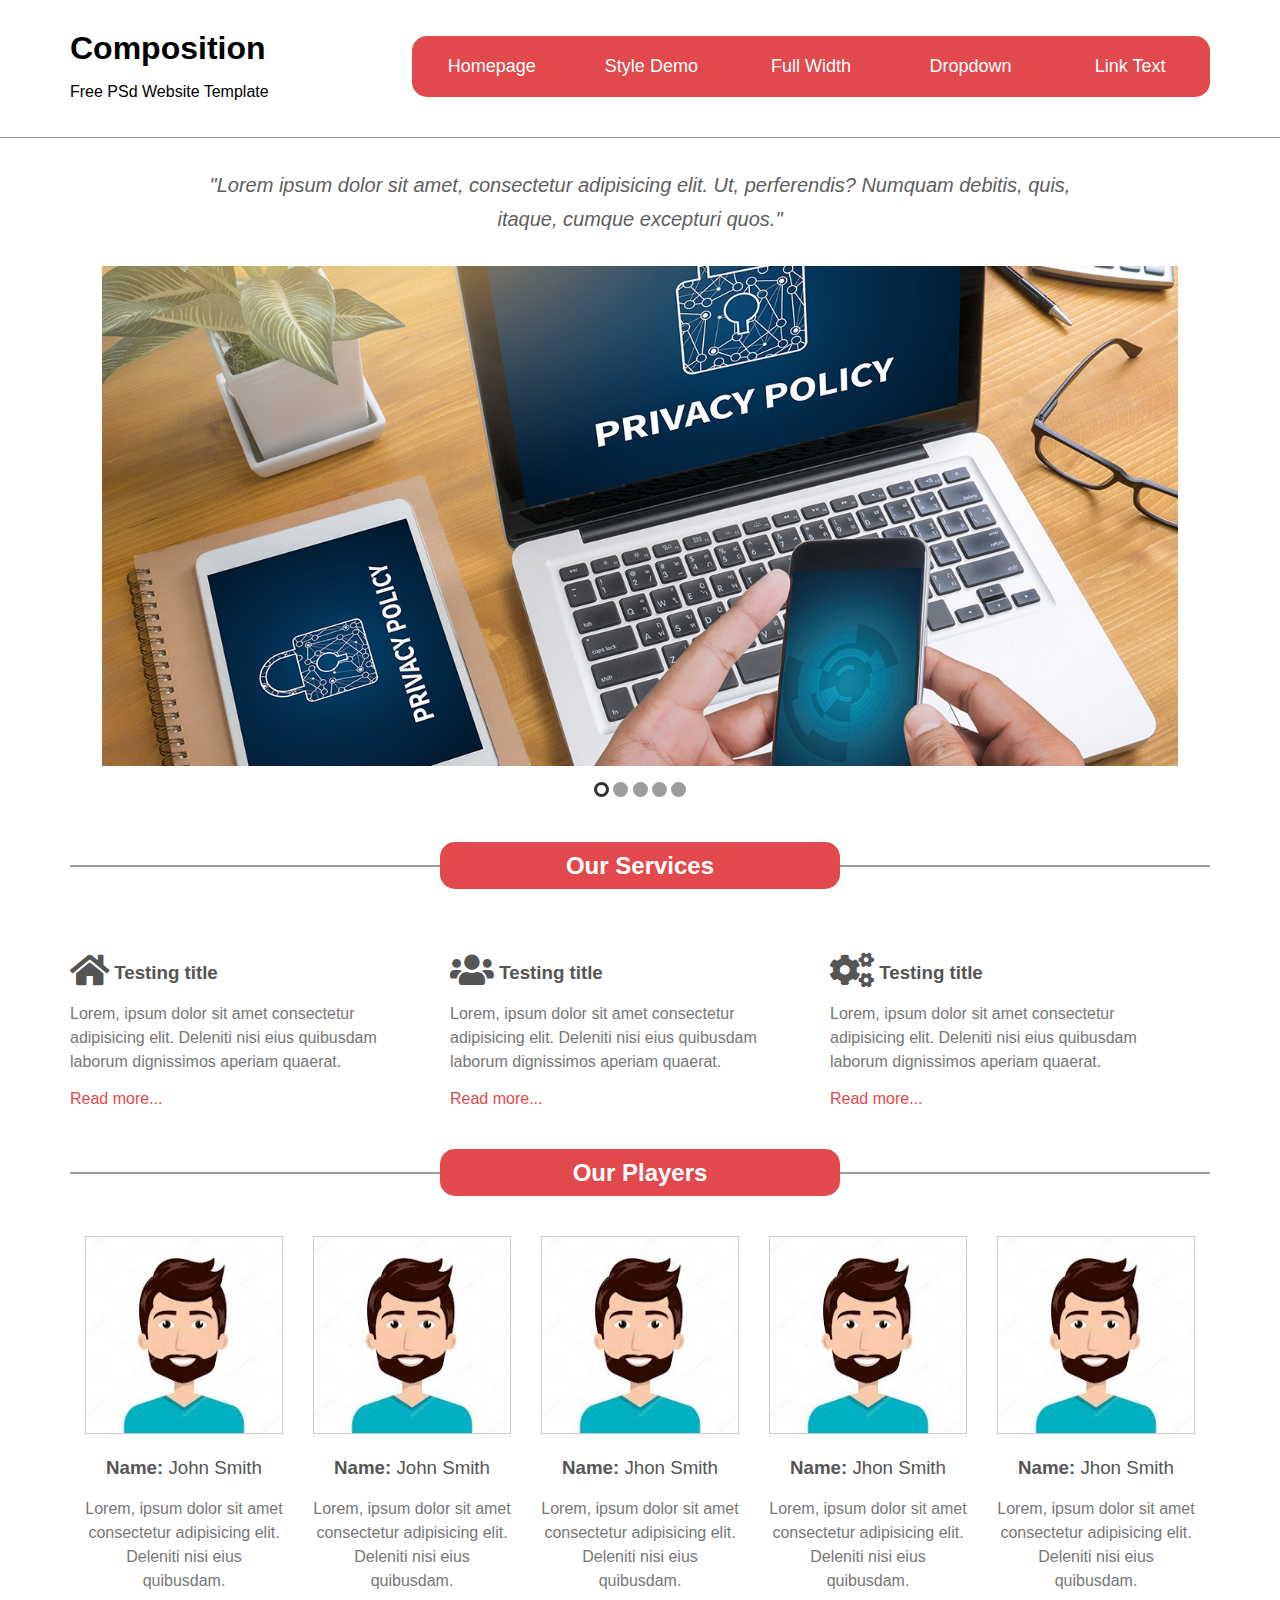
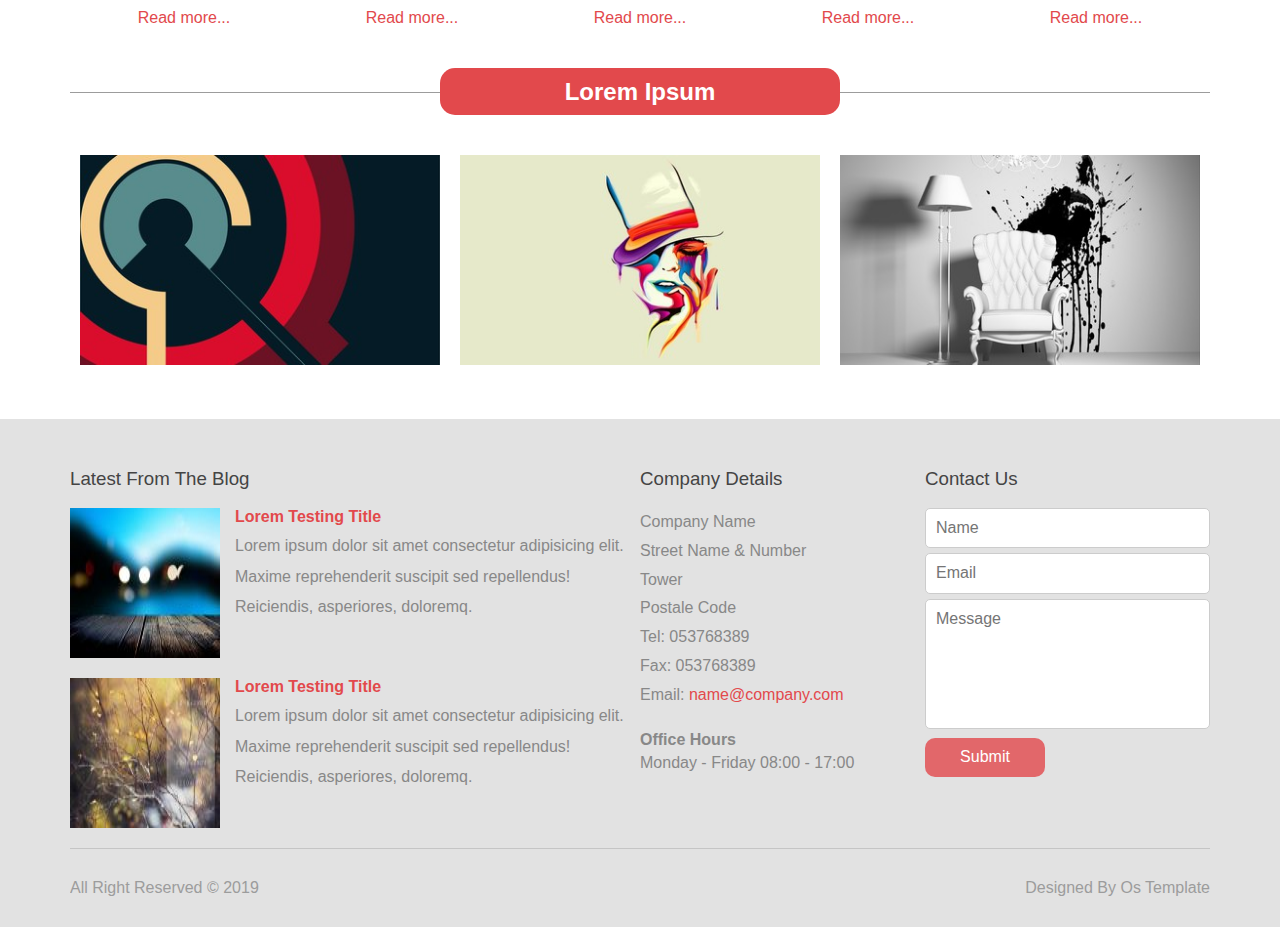
<file: index.html>
<!DOCTYPE html>
<html lang="en" dir="ltr">
<head>
    <meta charset="UTF-8">
    <meta name="viewport" content="width=device-width, initial-scale=1.0">
    <meta http-equiv="X-UA-Compatible" content="ie=edge">
    <title>index</title>
    <link rel="stylesheet" href="css/homepage.css">
    <link rel="stylesheet" href="css/normalize.css">
    <link rel="stylesheet" href="css/all.min.css">
</head>
<body>

    <!-- Start Header -->
    <header class="header">
        <div class="container">
            <div class="logo">
                <h1>Composition</h1>
                <p>Free PSd Website Template</p>
                <button class="toggler">
                    <span></span>
                    <span></span>
                    <span></span>
                </button>
            </div>
            <ul class="navbar">
                <li><a href="#">Homepage</a></li>
                <li><a href="#">Style Demo</a></li>
                <li><a href="#">Full Width</a></li>
                <li><a href="#">Dropdown</a></li>
                <li><a href="#">Link Text</a></li>
            </ul>
        </div>
    </header>
    <!-- End Header -->

    <!-- Start Slider -->
    <section class="slider">
        <div class="container">
            <blockquote>"Lorem ipsum dolor sit amet, consectetur adipisicing elit. Ut, perferendis? Numquam debitis, quis, itaque, cumque excepturi quos."</blockquote>
            <img src="images/slider.jpg" alt="">
            <ul class="bullets">
                <li class="active"></li>
                <li></li>
                <li></li>
                <li></li>
                <li></li>
            </ul>
        </div>
    </section>
    <!-- End Slider -->
    
    <!-- Start Services -->
    <section class="services">
        <div class="container">
            <div class="head-with-border">
                <h2>Our Services</h2>
            </div>
            <div class="service-box text-center-sm">
                <h3 class="service-title"><i class="fas fa-home"></i> Testing title</h3>
                <p class="service-desc">Lorem, ipsum dolor sit amet consectetur adipisicing elit. Deleniti nisi eius quibusdam laborum dignissimos aperiam quaerat.</p>
                <a class="link" href="#">Read more...</a>
            </div>
            <div class="service-box text-center-sm">
                <h3 class="service-title"><i class="fas fa-users"></i> Testing title</h3>
                <p class="service-desc">Lorem, ipsum dolor sit amet consectetur adipisicing elit. Deleniti nisi eius quibusdam laborum dignissimos aperiam quaerat.</p>
                <a class="link" href="#">Read more...</a>
            </div>
            <div class="service-box text-center-sm">
                <h3 class="service-title"><i class="fas fa-cogs"></i> Testing title</h3>
                <p class="service-desc">Lorem, ipsum dolor sit amet consectetur adipisicing elit. Deleniti nisi eius quibusdam laborum dignissimos aperiam quaerat.</p>
                <a class="link" href="#">Read more...</a>
            </div>
            <div class="clearfix"></div>
        </div>
    </section>
    <!-- End Services -->

    <!-- Start Our Players -->
    <section class="our-players">
        <div class="container">
            <div class="head-with-border">
                <h2>Our Players</h2>
            </div>
            <div class="player-box">
                <img src="images/avatar.jpeg" alt="">
                <h3 class="player-title"><span>Name:</span> John Smith</h3>
                <p class="player-desc">Lorem, ipsum dolor sit amet consectetur adipisicing elit. Deleniti nisi eius quibusdam.</p>
                <a class="link" href="#">Read more...</a>
            </div>
            <div class="player-box">
                <img src="images/avatar.jpeg" alt="">
                <h3 class="player-title"><span>Name:</span> John Smith</h3>
                <p class="player-desc">Lorem, ipsum dolor sit amet consectetur adipisicing elit. Deleniti nisi eius quibusdam.</p>
                <a class="link" href="#">Read more...</a>
            </div>
            <div class="player-box">
                <img src="images/avatar.jpeg" alt="">
                <h3 class="player-title"><span>Name:</span> Jhon Smith</h3>
                <p class="player-desc">Lorem, ipsum dolor sit amet consectetur adipisicing elit. Deleniti nisi eius quibusdam.</p>
                <a class="link" href="#">Read more...</a>
            </div>
            <div class="player-box">
                <img src="images/avatar.jpeg" alt="">
                <h3 class="player-title"><span>Name:</span> Jhon Smith</h3>
                <p class="player-desc">Lorem, ipsum dolor sit amet consectetur adipisicing elit. Deleniti nisi eius quibusdam.</p>
                <a class="link" href="#">Read more...</a>
            </div>
            <div class="player-box">
                <img src="images/avatar.jpeg" alt="">
                <h3 class="player-title"><span>Name:</span> Jhon Smith</h3>
                <p class="player-desc">Lorem, ipsum dolor sit amet consectetur adipisicing elit. Deleniti nisi eius quibusdam.</p>
                <a class="link" href="#">Read more...</a>
            </div>
        </div>
    </section>
    <!-- End  Our Players -->

    <!-- Start Lorem Ipsum -->
    <section class="lorem">
        <div class="container">
            <div class="head-with-border">
                <h2>Lorem Ipsum</h2>
            </div>

            <div class="lorem-box">
                <img class="lorem-img" src="images/pro3.jpg" alt="">
            </div>
            <div class="lorem-box">
                <img class="lorem-img" src="images/pro4.jpg" alt="">
            </div>
            <div class="lorem-box">
                <img class="lorem-img" src="images/pro6.jpg" alt="">
            </div>
        </div>
    </section>
    <div class="clearfix"></div>
    <!-- End Lorem Ipsum -->

    <!-- Start Footer -->
    <footer>
        <div class="container">
            <div class="gallery">
                <h3 class="section-title">Latest From The Blog</h3>
                <div class="img-box">
                    <img src="images/01.jpg" alt="">
                    <div class="text">
                        <h4>Lorem Testing Title</h4>
                        <p>Lorem ipsum dolor sit amet consectetur adipisicing elit. Maxime reprehenderit suscipit sed repellendus! Reiciendis, asperiores, doloremq.</p>
                    </div>
                </div>
                <div class="img-box">
                    <img src="images/02.jpg" alt="">
                    <div class="text">
                        <h4>Lorem Testing Title</h4>
                        <p>Lorem ipsum dolor sit amet consectetur adipisicing elit. Maxime reprehenderit suscipit sed repellendus! Reiciendis, asperiores, doloremq.</p>
                    </div>
                </div>
            </div>
            <div class="info">
                <h3 class="section-title">Company Details</h3>
                <ul>
                    <li>Company Name</li>
                    <li>Street Name & Number</li>
                    <li>Tower</li>
                    <li>Postale Code</li>
                    <li>Tel: 053768389</li>
                    <li>Fax: 053768389</li>
                    <li>Email: <span>name@company.com</span></li>
                </ul>
                <h4 class="office">Office Hours</h4>
                <p>Monday - Friday 08:00 - 17:00</p>
            </div>
            <div class="contact">
                <h3 class="section-title">Contact Us</h3>
                <form>
                    <input type="text" placeholder="Name">
                    <input type="email" placeholder="Email">
                    <textarea placeholder="Message"></textarea>
                    <input class="main-button" type="submit" value="Submit">
                </form>
            </div>
            <div class="clearfix"></div>
            <div class="copyright">
                <div class="copy-text">All Right Reserved &copy; 2019 </div>
                <div class="author">Designed By Os Template</div>
            </div>
        </div>
    </footer>
    <!-- End Footer -->

    <script src="js/jquery-3.3.1.min.js"></script>
    <script>
        $(function () {
            $('.toggler').on('click', function () {
                $('.navbar').slideToggle();
            });
        });
    </script>
</body>
</html>
</file>
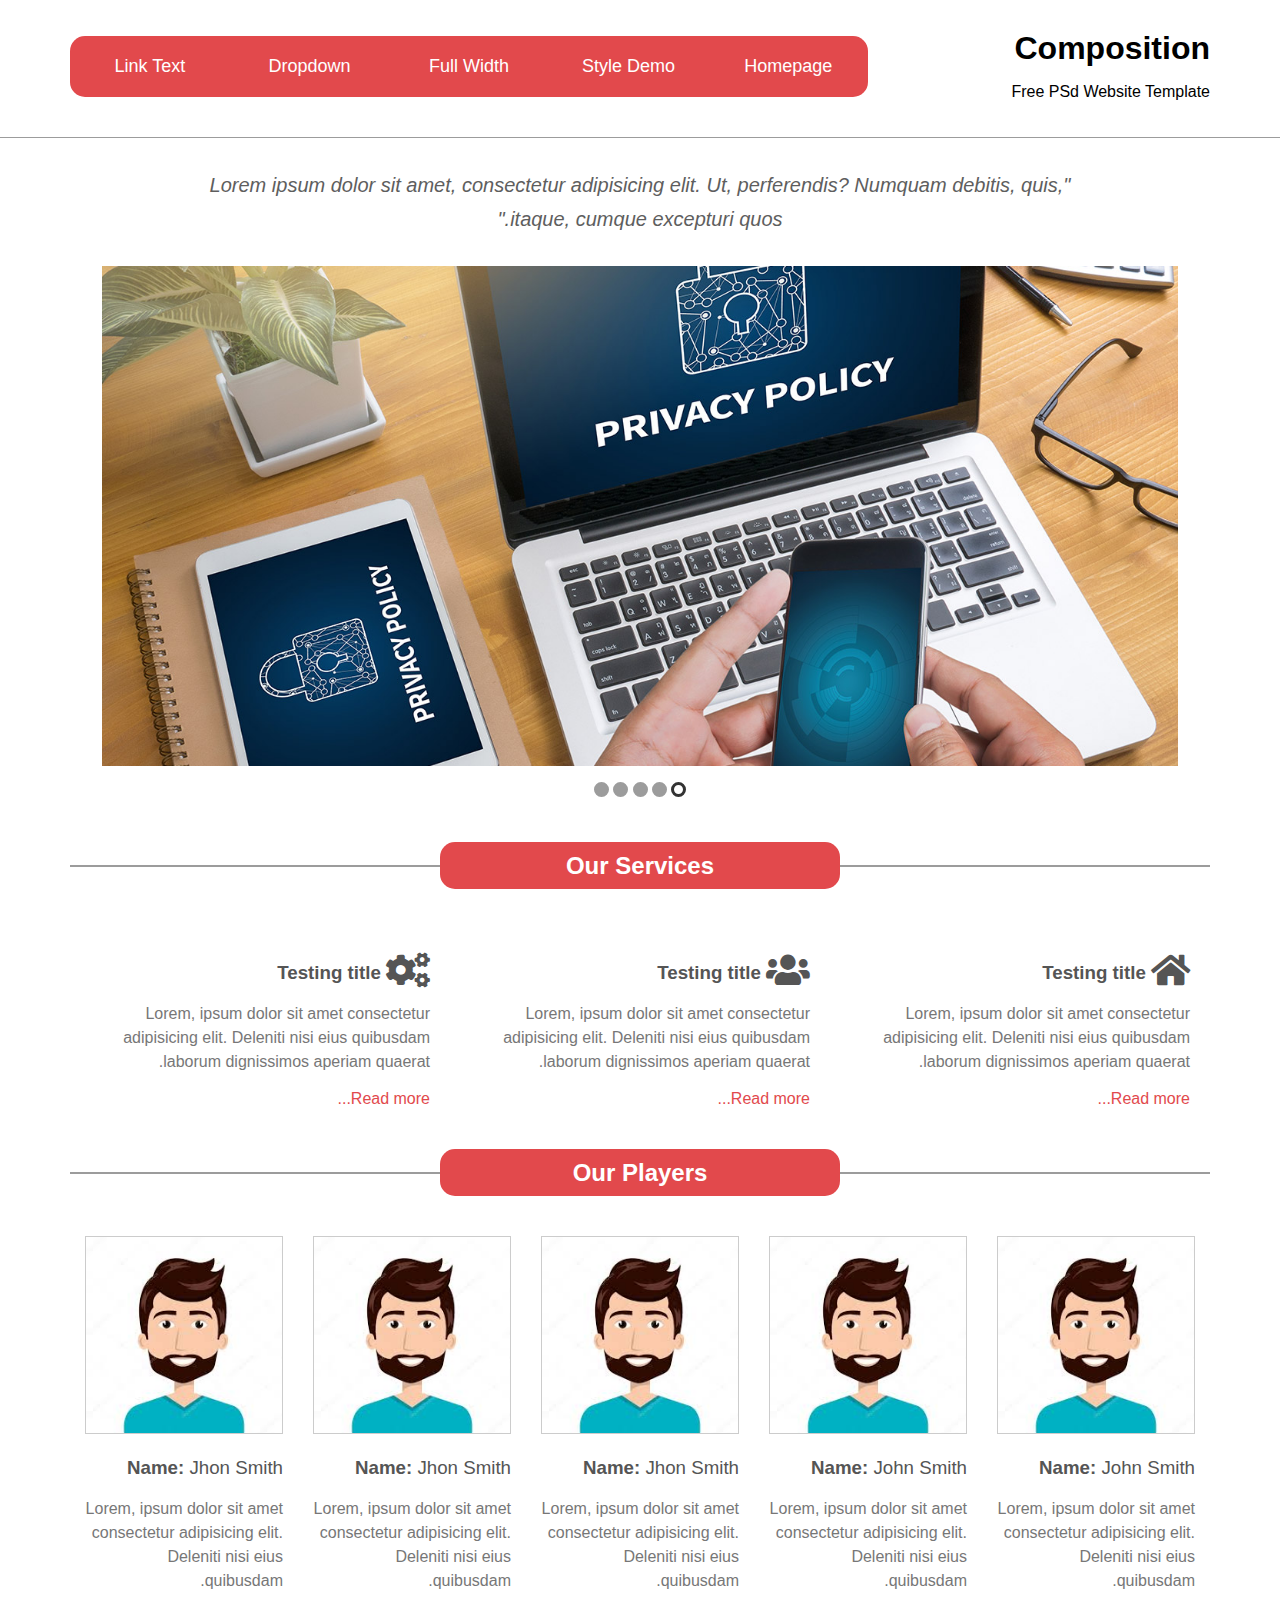
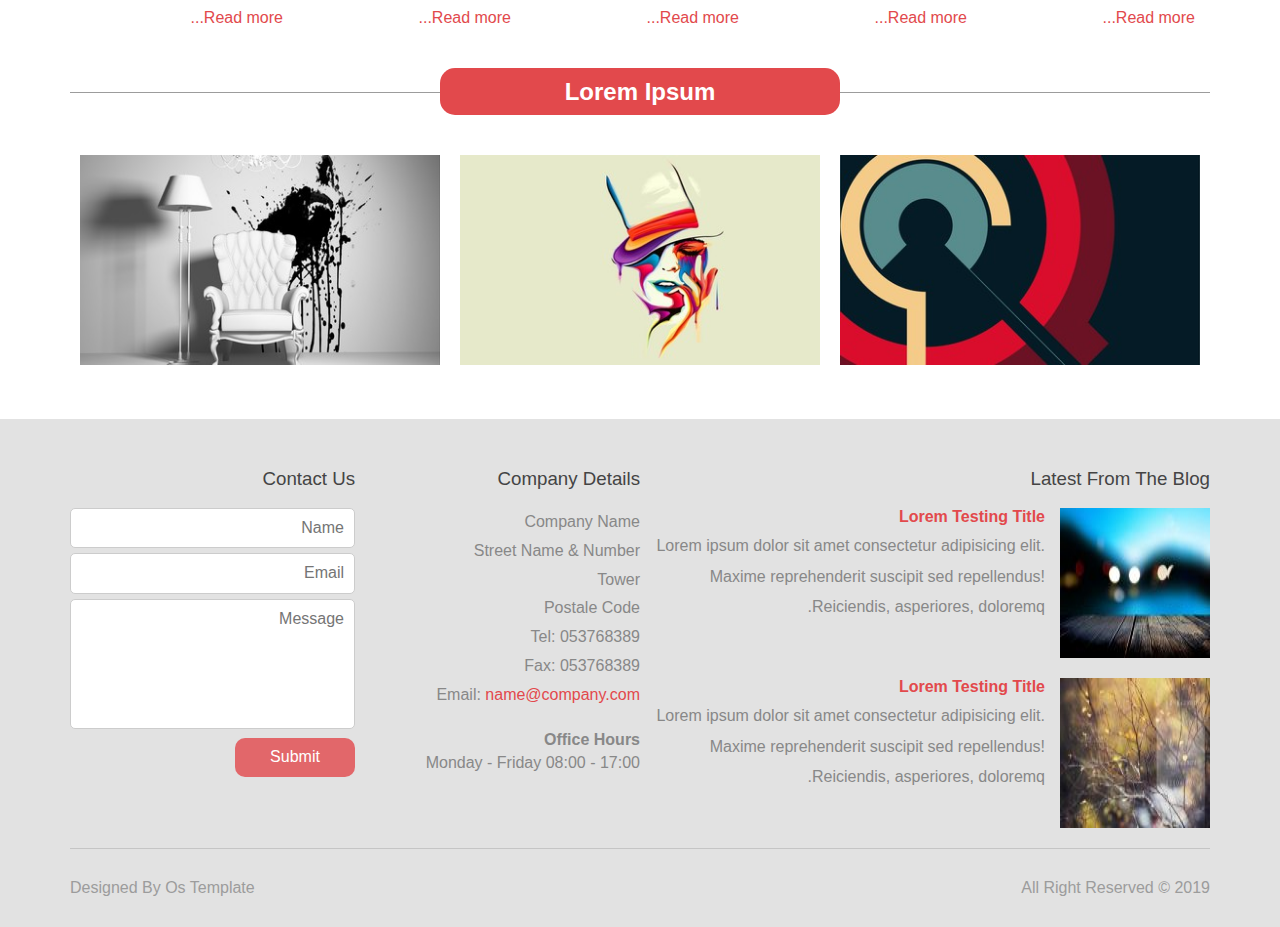
<file: index-rtl.html>
<!DOCTYPE html>
<html lang="en" dir="rtl">
<head>
    <meta charset="UTF-8">
    <meta name="viewport" content="width=device-width, initial-scale=1.0">
    <meta http-equiv="X-UA-Compatible" content="ie=edge">
    <title>index</title>
    <link rel="stylesheet" href="css/homepage.css">
    <link rel="stylesheet" href="css/homepage-rtl.css">
    <link rel="stylesheet" href="css/normalize.css">
    <link rel="stylesheet" href="css/all.min.css">
</head>
<body>

    <!-- Start Header -->
    <header class="header">
        <div class="container">
            <div class="logo">
                <h1>Composition</h1>
                <p>Free PSd Website Template</p>
                <button class="toggler">
                    <span></span>
                    <span></span>
                    <span></span>
                </button>
            </div>
            <ul class="navbar">
                <li><a href="#">Homepage</a></li>
                <li><a href="#">Style Demo</a></li>
                <li><a href="#">Full Width</a></li>
                <li><a href="#">Dropdown</a></li>
                <li><a href="#">Link Text</a></li>
            </ul>
        </div>
    </header>
    <!-- End Header -->

    <!-- Start Slider -->
    <section class="slider">
        <div class="container">
            <blockquote>"Lorem ipsum dolor sit amet, consectetur adipisicing elit. Ut, perferendis? Numquam debitis, quis, itaque, cumque excepturi quos."</blockquote>
            <img src="images/slider.jpg" alt="">
            <ul class="bullets">
                <li class="active"></li>
                <li></li>
                <li></li>
                <li></li>
                <li></li>
            </ul>
        </div>
    </section>
    <!-- End Slider -->
    
    <!-- Start Services -->
    <section class="services">
        <div class="container">
            <div class="head-with-border">
                <h2>Our Services</h2>
            </div>
            <div class="service-box text-center-sm">
                <h3 class="service-title"><i class="fas fa-home"></i> Testing title</h3>
                <p class="service-desc">Lorem, ipsum dolor sit amet consectetur adipisicing elit. Deleniti nisi eius quibusdam laborum dignissimos aperiam quaerat.</p>
                <a class="link" href="#">Read more...</a>
            </div>
            <div class="service-box text-center-sm">
                <h3 class="service-title"><i class="fas fa-users"></i> Testing title</h3>
                <p class="service-desc">Lorem, ipsum dolor sit amet consectetur adipisicing elit. Deleniti nisi eius quibusdam laborum dignissimos aperiam quaerat.</p>
                <a class="link" href="#">Read more...</a>
            </div>
            <div class="service-box text-center-sm">
                <h3 class="service-title"><i class="fas fa-cogs"></i> Testing title</h3>
                <p class="service-desc">Lorem, ipsum dolor sit amet consectetur adipisicing elit. Deleniti nisi eius quibusdam laborum dignissimos aperiam quaerat.</p>
                <a class="link" href="#">Read more...</a>
            </div>
            <div class="clearfix"></div>
        </div>
    </section>
    <!-- End Services -->

    <!-- Start Our Players -->
    <section class="our-players">
        <div class="container">
            <div class="head-with-border">
                <h2>Our Players</h2>
            </div>
            <div class="player-box">
                <img src="images/avatar.jpeg" alt="">
                <h3 class="player-title"><span>Name:</span> John Smith</h3>
                <p class="player-desc">Lorem, ipsum dolor sit amet consectetur adipisicing elit. Deleniti nisi eius quibusdam.</p>
                <a class="link" href="#">Read more...</a>
            </div>
            <div class="player-box">
                <img src="images/avatar.jpeg" alt="">
                <h3 class="player-title"><span>Name:</span> John Smith</h3>
                <p class="player-desc">Lorem, ipsum dolor sit amet consectetur adipisicing elit. Deleniti nisi eius quibusdam.</p>
                <a class="link" href="#">Read more...</a>
            </div>
            <div class="player-box">
                <img src="images/avatar.jpeg" alt="">
                <h3 class="player-title"><span>Name:</span> Jhon Smith</h3>
                <p class="player-desc">Lorem, ipsum dolor sit amet consectetur adipisicing elit. Deleniti nisi eius quibusdam.</p>
                <a class="link" href="#">Read more...</a>
            </div>
            <div class="player-box">
                <img src="images/avatar.jpeg" alt="">
                <h3 class="player-title"><span>Name:</span> Jhon Smith</h3>
                <p class="player-desc">Lorem, ipsum dolor sit amet consectetur adipisicing elit. Deleniti nisi eius quibusdam.</p>
                <a class="link" href="#">Read more...</a>
            </div>
            <div class="player-box">
                <img src="images/avatar.jpeg" alt="">
                <h3 class="player-title"><span>Name:</span> Jhon Smith</h3>
                <p class="player-desc">Lorem, ipsum dolor sit amet consectetur adipisicing elit. Deleniti nisi eius quibusdam.</p>
                <a class="link" href="#">Read more...</a>
            </div>
        </div>
    </section>
    <!-- End  Our Players -->

    <!-- Start Lorem Ipsum -->
    <section class="lorem">
        <div class="container">
            <div class="head-with-border">
                <h2>Lorem Ipsum</h2>
            </div>

            <div class="lorem-box">
                <img class="lorem-img" src="images/pro3.jpg" alt="">
            </div>
            <div class="lorem-box">
                <img class="lorem-img" src="images/pro4.jpg" alt="">
            </div>
            <div class="lorem-box">
                <img class="lorem-img" src="images/pro6.jpg" alt="">
            </div>
        </div>
    </section>
    <div class="clearfix"></div>
    <!-- End Lorem Ipsum -->

    <!-- Start Footer -->
    <footer>
        <div class="container">
            <div class="gallery">
                <h3 class="section-title">Latest From The Blog</h3>
                <div class="img-box">
                    <img src="images/01.jpg" alt="">
                    <div class="text">
                        <h4>Lorem Testing Title</h4>
                        <p>Lorem ipsum dolor sit amet consectetur adipisicing elit. Maxime reprehenderit suscipit sed repellendus! Reiciendis, asperiores, doloremq.</p>
                    </div>
                </div>
                <div class="img-box">
                    <img src="images/02.jpg" alt="">
                    <div class="text">
                        <h4>Lorem Testing Title</h4>
                        <p>Lorem ipsum dolor sit amet consectetur adipisicing elit. Maxime reprehenderit suscipit sed repellendus! Reiciendis, asperiores, doloremq.</p>
                    </div>
                </div>
            </div>
            <div class="info">
                <h3 class="section-title">Company Details</h3>
                <ul>
                    <li>Company Name</li>
                    <li>Street Name & Number</li>
                    <li>Tower</li>
                    <li>Postale Code</li>
                    <li>Tel: 053768389</li>
                    <li>Fax: 053768389</li>
                    <li>Email: <span>name@company.com</span></li>
                </ul>
                <h4 class="office">Office Hours</h4>
                <p>Monday - Friday 08:00 - 17:00</p>
            </div>
            <div class="contact">
                <h3 class="section-title">Contact Us</h3>
                <form>
                    <input type="text" placeholder="Name">
                    <input type="email" placeholder="Email">
                    <textarea placeholder="Message"></textarea>
                    <input class="main-button" type="submit" value="Submit">
                </form>
            </div>
            <div class="clearfix"></div>
            <div class="copyright">
                <div class="copy-text">All Right Reserved &copy; 2019 </div>
                <div class="author">Designed By Os Template</div>
            </div>
        </div>
    </footer>
    <!-- End Footer -->

    <script src="js/jquery-3.3.1.min.js"></script>
    <script>
        $(function () {
            $('.toggler').on('click', function () {
                $('.navbar').slideToggle();
            });
        });
    </script>
</body>
</html>
</file>
<file: css/homepage.css>
* {
  -webkit-box-sizing: border-box;
  -moz-box-sizing: border-box;
  box-sizing: border-box;
}

.container {
  margin: auto;
  padding-left: 15px;
  padding-right: 15px;
  position: relative;
}
@media (min-width: 768px) {
  .container {
    width: 750px;
  }
}
@media (min-width: 992px) {
  .container {
    width: 970px;
  }
}
@media (min-width: 1200px) {
  .container {
    width: 1170px;
  }
}

.clearfix {
  clear: both;
}

@media (max-width: 991px) {
  .text-center-sm {
    text-align: center;
  }
}

.main-button {
  background-color: rgba(226, 73, 76, 0.8);
  color: #fff;
  border: none;
  padding: 10px 15px;
  text-align: center;
  min-width: 120px;
  border-radius: 10px;
  cursor: pointer;
  -webkit-transition: 0.4s;
  -moz-transition: 0.4s;
  -o-transition: 0.4s;
  transition: 0.4s;
}
.main-button:hover {
  background-color: #e2494c;
}

.toggler {
  background-color: #e2494c;
  border: none;
  border-radius: 5px;
  padding: 10px;
  position: absolute;
  top: 15px;
  right: 0px;
  cursor: pointer;
  outline: none;
  display: none;
}
@media (max-width: 767px) {
  .toggler {
    display: block;
  }
}
.toggler span {
  display: block;
  width: 30px;
  height: 4px;
  background-color: #fff;
}
.toggler span:not(:last-child) {
  margin-bottom: 4px;
}

.head-with-border {
  position: relative;
}
.head-with-border h2 {
  text-align: center;
  background-color: #e2494c;
  color: #fff;
  border-radius: 15px;
  margin: 40px auto;
  padding: 10px 15px;
  max-width: 400px;
}
.head-with-border h2:before {
  content: '';
  width: 100%;
  height: 1.5px;
  background-color: #9c9c9c;
  position: absolute;
  left: 0;
  top: 50%;
  z-index: -1;
}

body {
  font-family: sans-serif;
  font-size: 16px;
}

ul, ol {
  list-style: none;
  padding: 0;
}

/* Start Header */
.header {
  padding: 20px 0;
  overflow: hidden;
  border-bottom: 1px solid #9c9c9c;
}
.header .logo {
  position: relative;
}
@media (min-width: 768px) {
  .header .logo {
    width: 100%;
    float: none;
    text-align: center;
  }
}
@media (min-width: 992px) {
  .header .logo {
    width: 30%;
    float: left;
    text-align: left;
  }
}
.header .logo h1 {
  margin-top: 10px;
  margin-bottom: 0;
}
@media (max-width: 767px) {
  .header .logo h1 {
    font-size: 25px;
  }
}
@media (max-width: 767px) {
  .header .logo p {
    font-size: 14px;
  }
}
.header .navbar {
  background-color: #e2494c;
  border-radius: 15px;
  overflow: hidden;
}
@media (min-width: 768px) {
  .header .navbar {
    width: 100%;
    float: none;
    margin-top: 30px;
    display: block !important;
  }
}
@media (min-width: 992px) {
  .header .navbar {
    width: 70%;
    float: left;
    margin-top: 1em;
  }
}
@media (max-width: 767px) {
  .header .navbar {
    display: none;
    border-radius: 0;
  }
}
.header .navbar li {
  width: 20%;
  float: left;
  font-size: 18px;
  text-align: center;
}
@media (max-width: 767px) {
  .header .navbar li {
    display: block;
    float: none;
    font-size: 16px;
    width: 100%;
    text-align: left;
  }
}
.header .navbar li a {
  display: block;
  padding: 20px 10px;
  color: #fff;
  text-decoration: none;
}
.header .navbar li a:hover {
  color: #ddd;
}
@media (max-width: 767px) {
  .header .navbar li a {
    padding: 15px;
  }
}

/* End Header */
/* Start Slider */
.slider blockquote {
  font-size: 20px;
  font-style: italic;
  font-family: tahoma, arial;
  line-height: 1.7;
  text-align: center;
  color: #5E5E5E;
  width: 80%;
  margin: 30px auto;
}
.slider img {
  max-width: 100%;
  max-height: 500px;
  margin: auto;
  display: block;
}
.slider .bullets {
  text-align: center;
}
.slider .bullets li {
  display: inline-block;
  width: 15px;
  height: 15px;
  border-radius: 50%;
  background-color: #9c9c9c;
  border: 2px solid #9c9c9c;
}
.slider .bullets li.active {
  border: 3px solid #333;
  background-color: #fff;
}

/* End Slider */
/* Start Services */
@media (min-width: 992px) {
  .services .service-box {
    float: left;
    width: 33.3333333333%;
  }
  .services .service-box:not(:last-of-type) {
    padding-right: 20px;
  }
}
@media (max-width: 767px) {
  .services .service-box i {
    display: block;
    margin-bottom: 15px;
  }
}
.services .service-box .service-title {
  color: #555;
}
.services .service-box .service-title i {
  font-size: 35px;
  position: relative;
  top: 4px;
}
.services .service-box .service-desc {
  color: #777;
  line-height: 1.5;
}
.services .service-box .link {
  color: #e2494c;
  text-decoration: none;
}

/* End Services */
/* Start Our Players */
.our-players {
  overflow: hidden;
}
.our-players .player-box {
  text-align: center;
}
@media (max-width: 767px) {
  .our-players .player-box {
    margin-bottom: 40px;
  }
}
@media (min-width: 768px) {
  .our-players .player-box {
    float: left;
    width: 50%;
    margin-bottom: 40px;
  }
}
@media (min-width: 992px) {
  .our-players .player-box {
    width: 33.3333333333%;
    padding-left: 15px;
    padding-right: 15px;
  }
}
@media (min-width: 1200px) {
  .our-players .player-box {
    width: 20%;
    margin-bottom: 0;
  }
}
.our-players .player-box img {
  max-width: 100%;
  border: 1px solid #ccc;
}
.our-players .player-box .player-title {
  color: #555;
  font-weight: normal;
}
.our-players .player-box .player-title span {
  font-weight: bold;
}
.our-players .player-box .player-desc {
  color: #777;
  line-height: 1.5;
}
.our-players .player-box .link {
  color: #e2494c;
  text-decoration: none;
}

/* End Our Players */
/* Start Lorem Ipsum */
@media (max-width: 767px) {
  .lorem .lorem-box {
    text-align: center;
    margin-bottom: 30px;
  }
}
@media (min-width: 768px) {
  .lorem .lorem-box {
    float: left;
    width: 33.3333333333%;
    padding-left: 10px;
    padding-right: 10px;
  }
}
.lorem .lorem-box .lorem-img {
  max-width: 100%;
}

/* End Lorem Ipsum */
/* Start Footer */
footer {
  background-color: #E2E2E2;
  padding-top: 30px;
  margin-top: 50px;
}
@media (min-width: 768px) {
  footer .gallery, footer .info, footer .contact {
    float: left;
  }
}
@media (max-width: 767px) {
  footer .gallery, footer .info, footer .contact {
    margin-bottom: 30px;
    text-align: center;
  }
}
@media (min-width: 768px) {
  footer .gallery {
    width: 100%;
  }
}
@media (min-width: 992px) {
  footer .gallery {
    width: 50%;
  }
}
footer .gallery .img-box {
  overflow: hidden;
  margin-bottom: 20px;
}
footer .gallery .img-box img {
  width: 150px;
  height: 150px;
}
@media (max-width: 767px) {
  footer .gallery .img-box img {
    margin-bottom: 10px;
  }
}
@media (min-width: 768px) {
  footer .gallery .img-box img {
    float: left;
  }
}
@media (min-width: 768px) {
  footer .gallery .img-box .text {
    float: left;
    width: calc(100% - 180px);
    margin-right: 15px;
    margin-left: 15px;
  }
}
footer .gallery .img-box .text h4 {
  color: #e2494c;
  margin: 0;
}
footer .gallery .img-box .text p {
  color: #888;
  line-height: 1.9;
  margin-top: 5px;
}
@media (min-width: 768px) {
  footer .info {
    width: 50%;
  }
}
@media (min-width: 992px) {
  footer .info {
    width: 25%;
  }
}
footer .info ul {
  color: #888;
  line-height: 1.8;
}
footer .info ul li span {
  color: #e2494c;
}
footer .info h4 {
  color: #888;
  margin-bottom: 0px;
}
footer .info p {
  color: #888;
  margin-top: 5px;
}
@media (min-width: 768px) {
  footer .contact {
    width: 50%;
  }
}
@media (min-width: 992px) {
  footer .contact {
    width: 25%;
  }
}
footer .contact input[type="text"],
footer .contact input[type="email"],
footer .contact textarea {
  border: 1px solid #ccc;
  padding: 10px;
  margin-bottom: 5px;
  border-radius: 5px;
  width: 100%;
}
footer .contact textarea {
  resize: none;
  height: 130px;
}
footer .section-title {
  color: #444;
  font-weight: normal;
}
footer .copyright {
  padding: 30px 0;
  border-top: 1px solid #C5C5C5;
  overflow: hidden;
  color: #9c9c9c;
}
@media (max-width: 767px) {
  footer .copyright {
    text-align: center;
  }
}
@media (min-width: 768px) {
  footer .copyright .copy-text, footer .copyright .author {
    float: left;
    width: 50%;
  }
}
@media (max-width: 767px) {
  footer .copyright .author {
    margin-top: 20px;
    margin-bottom: 0;
  }
}
@media (min-width: 768px) {
  footer .copyright .author {
    text-align: right;
  }
}

/* End Footer */

/*# sourceMappingURL=homepage.css.map */
</file>
<file: css/homepage-rtl.css>
/* Start Header */
@media (min-width: 992px) {
  .header .logo {
    float: right;
    text-align: right;
  }
}
.header .logo .toggler {
  top: 15px;
  left: 0px;
  right: auto;
}
@media (min-width: 992px) {
  .header .navbar {
    float: right;
  }
}
.header .navbar li {
  float: right;
}
@media (max-width: 767px) {
  .header .navbar li {
    text-align: right;
  }
}

/* End Header */
/* Start Services */
@media (min-width: 992px) {
  .services .service-box {
    float: right;
  }
}

/* End Services */
/* Start Our Players */
@media (min-width: 768px) {
  .our-players .player-box {
    float: right;
  }
}
@media (min-width: 992px) {
  .our-players .player-box {
    text-align: right;
  }
}

/* End Our Players */
/* Start Lorem Ipsum */
@media (min-width: 768px) {
  .lorem .lorem-box {
    float: right;
  }
}

/* End Lorem Ipsum */
/* Start Footer */
@media (min-width: 768px) {
  footer .gallery, footer .info, footer .contact {
    float: right;
  }
}
@media (min-width: 768px) {
  footer .gallery .img-box img {
    float: right;
  }
}
@media (min-width: 768px) {
  footer .gallery .img-box .text {
    float: right;
  }
}
@media (min-width: 768px) {
  footer .copyright .copy-text, footer .copyright .author {
    float: right;
  }
}
@media (min-width: 768px) {
  footer .copyright .author {
    text-align: left;
  }
}

/* End Footer */

/*# sourceMappingURL=homepage-rtl.css.map */
</file>
